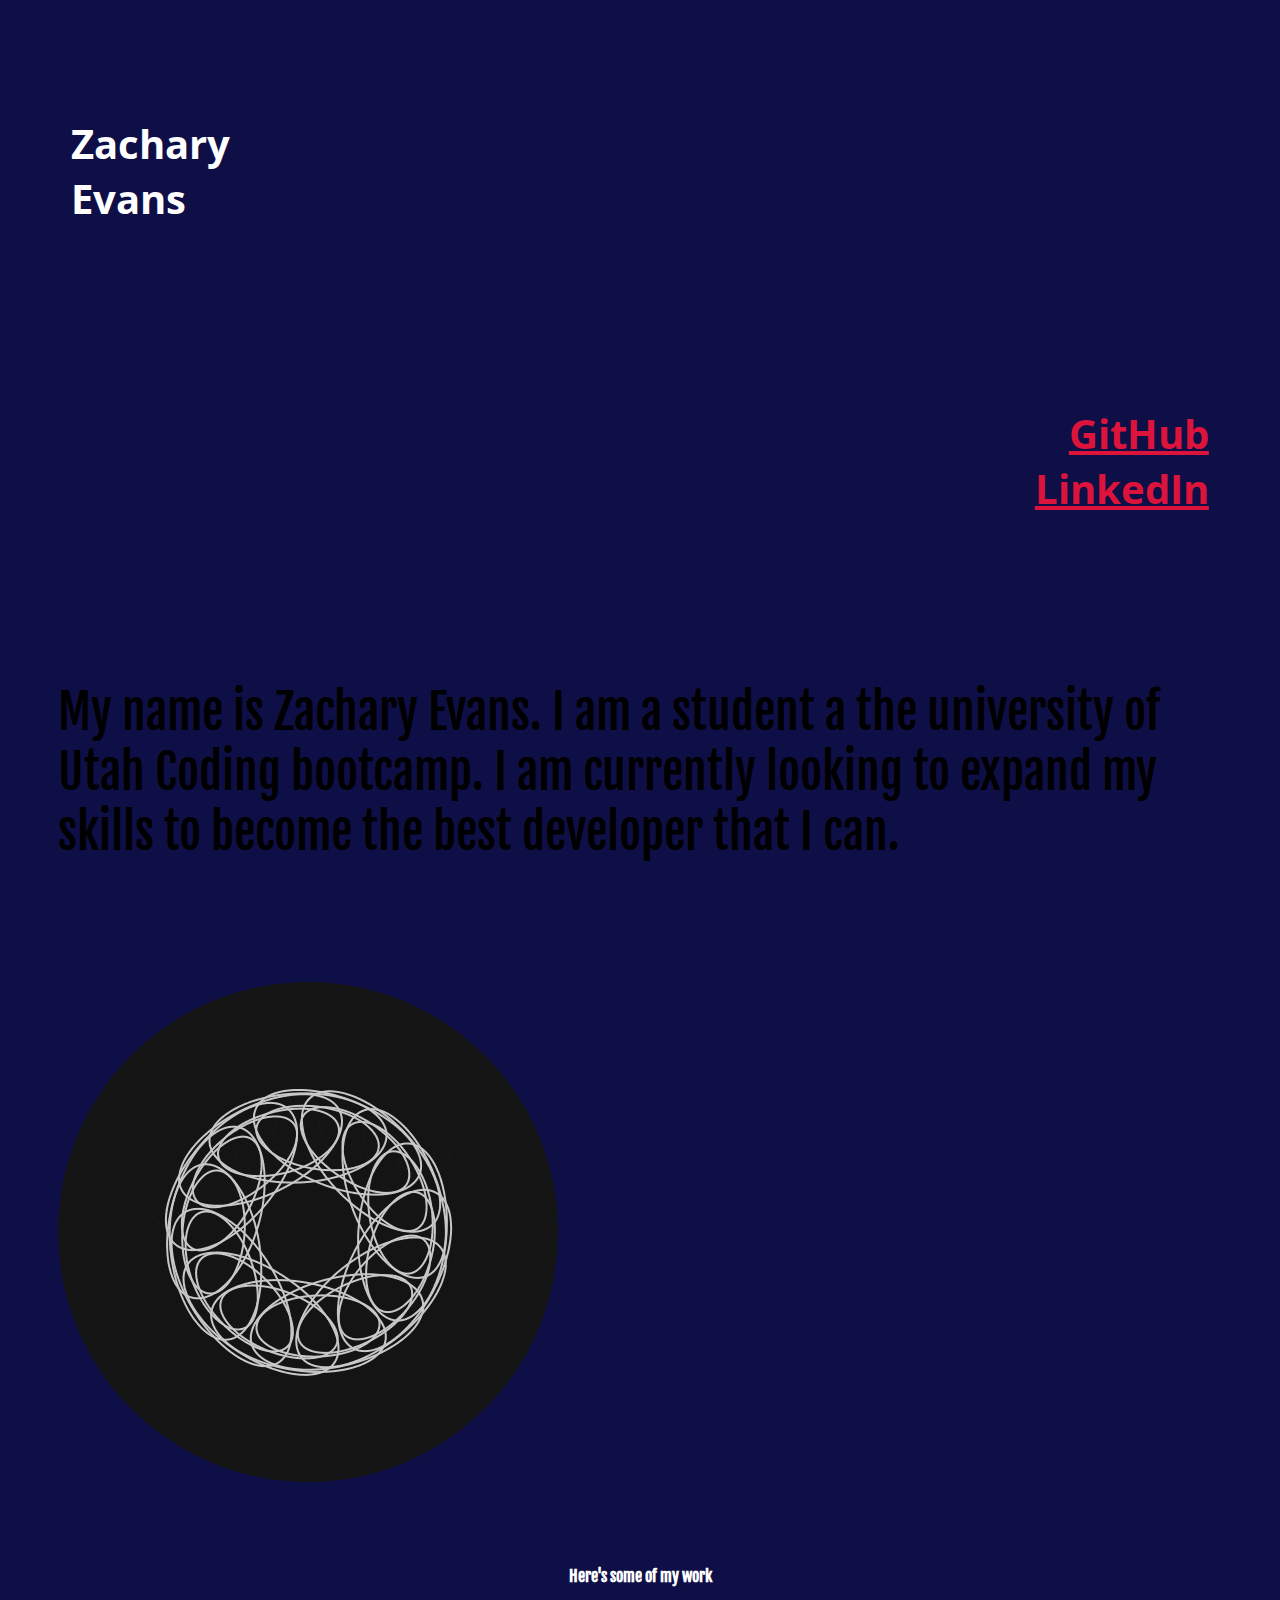
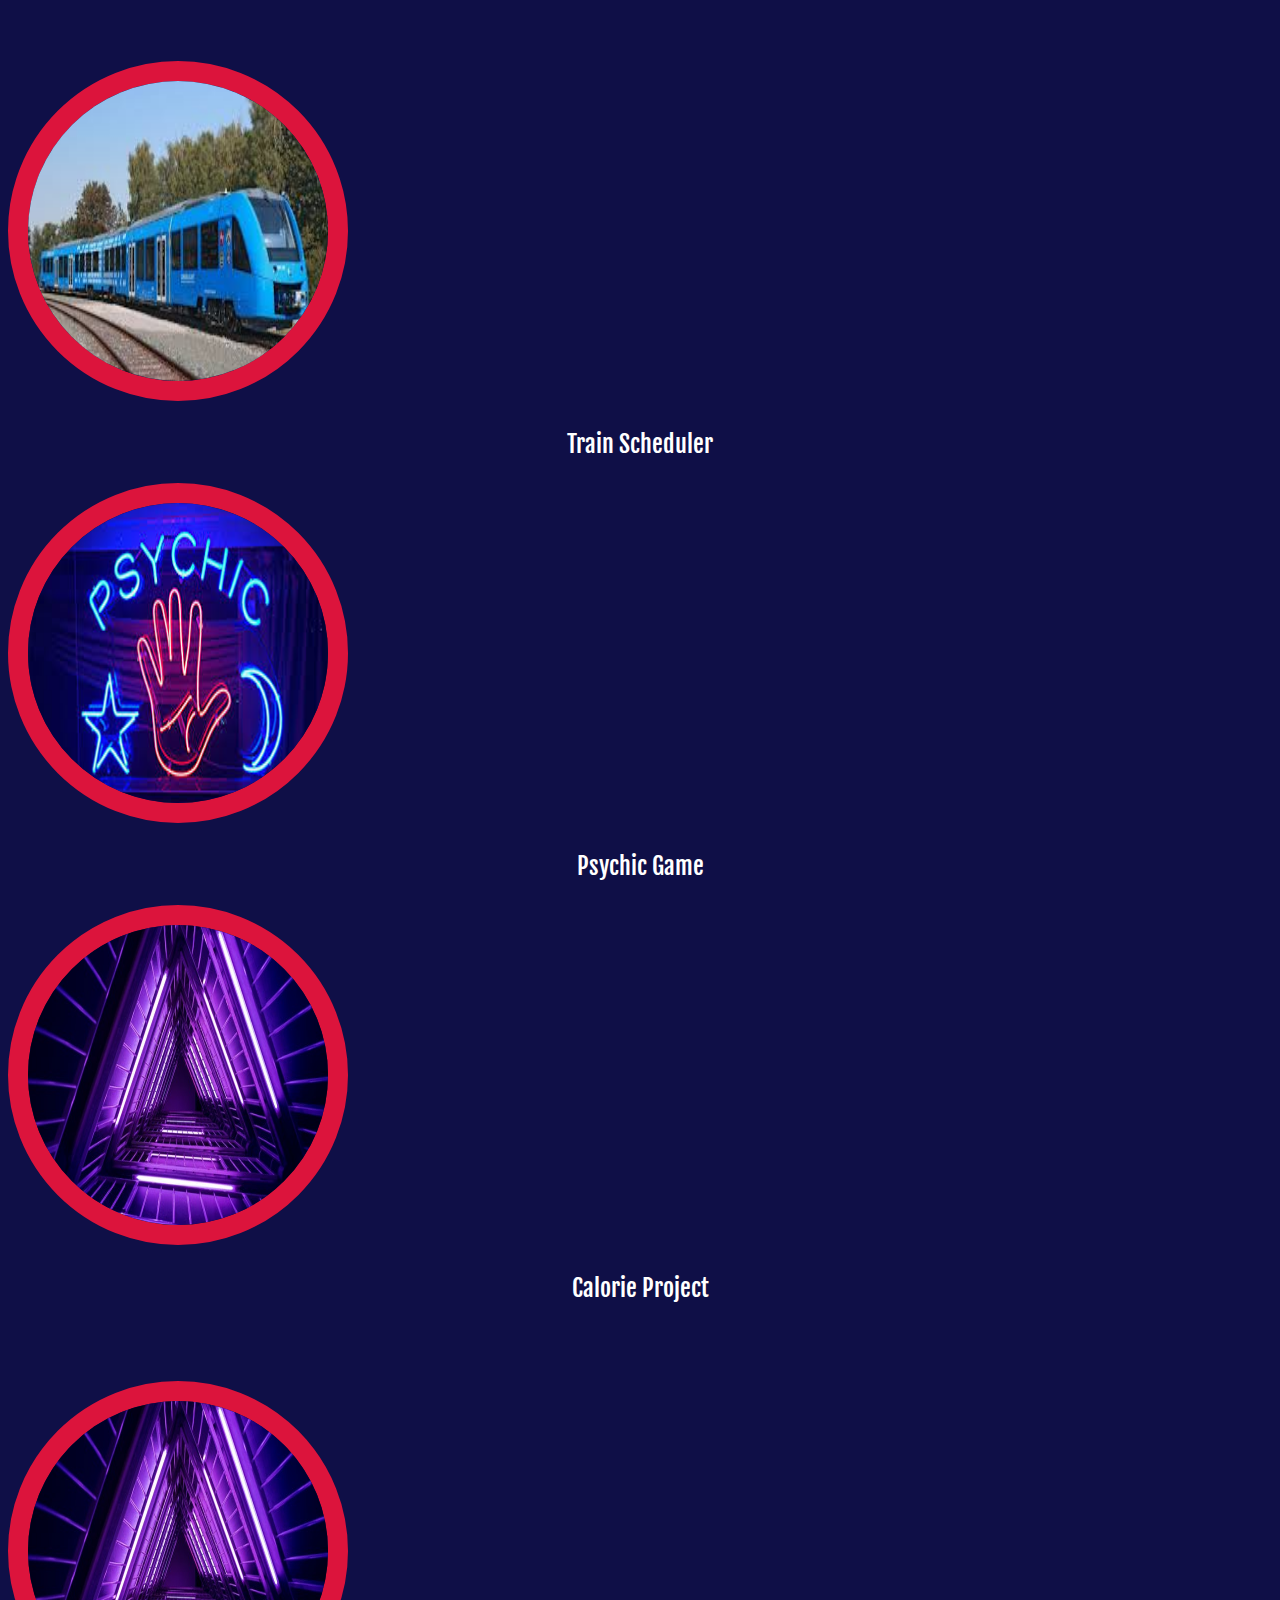
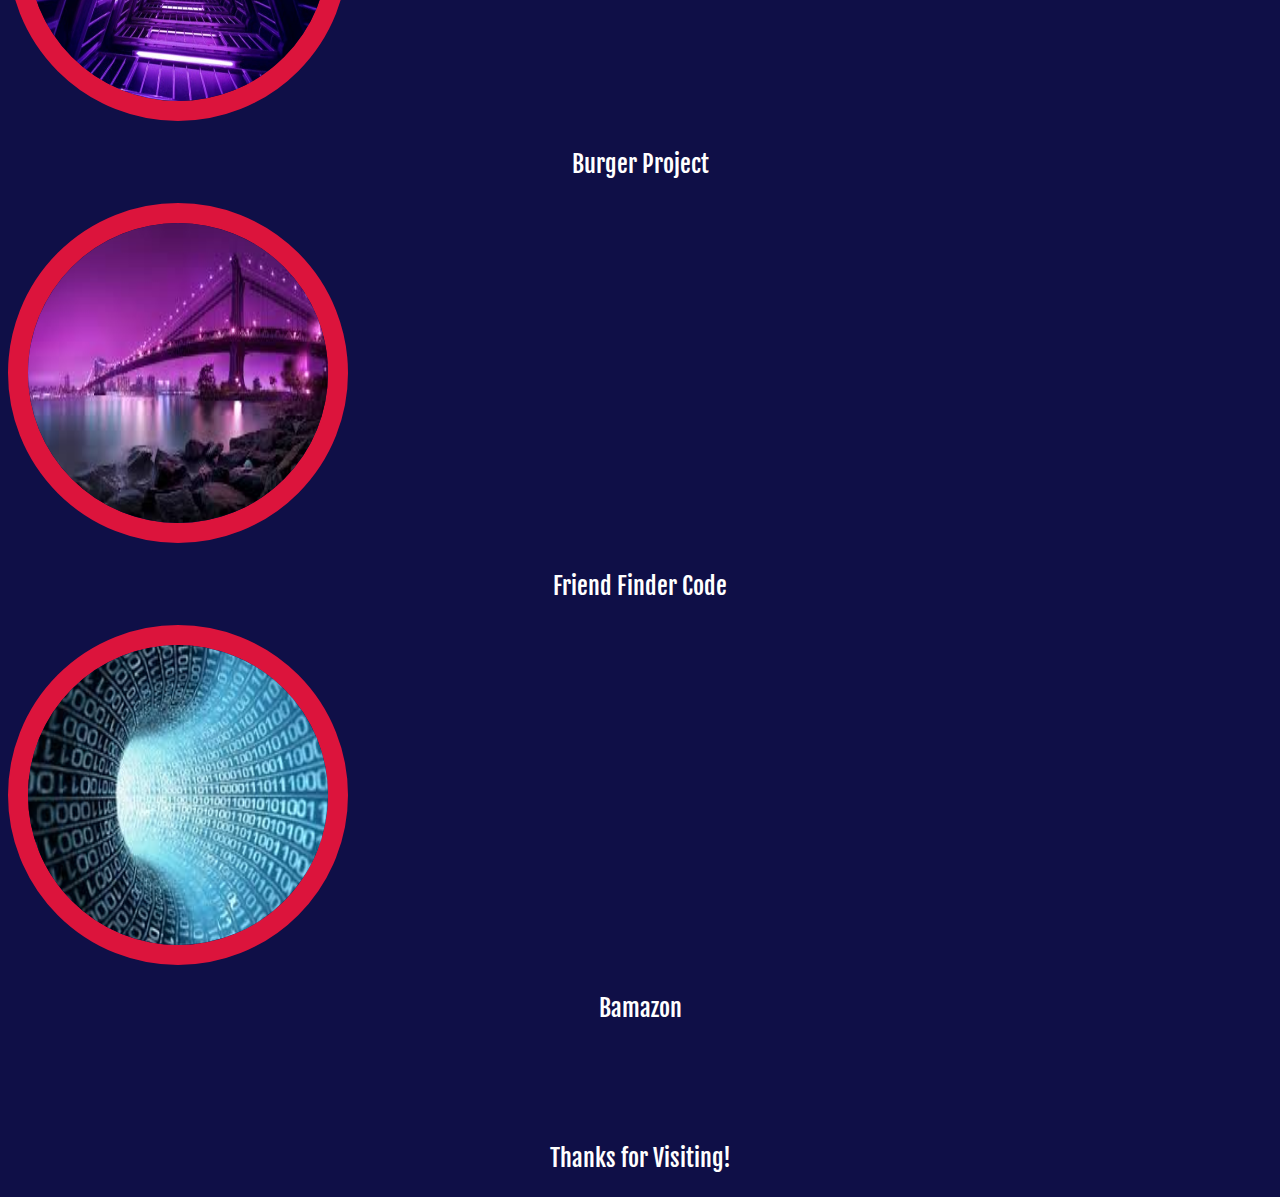
<file: index.html>
<!DOCTYPE html>
<html lang="en">
<head>
    <link href="https://fonts.googleapis.com/css?family=Fjalla+One|Open+Sans+Condensed:300|Roboto" rel="stylesheet">
        <link rel="stylesheet" href="https://stackpath.bootstrapcdn.com/bootstrap/4.1.3/css/bootstrap.min.css" integrity="sha384-MCw98/SFnGE8fJT3GXwEOngsV7Zt27NXFoaoApmYm81iuXoPkFOJwJ8ERdknLPMO" crossorigin="anonymous">
    <link rel="stylesheet" type="text/css" href="assets/css/style.css">
    <link rel="stylesheet" type="text/css" href="assets/images/" >
    <meta charset="UTF-8">
    <meta name="viewport" content="width=device-width, initial-scale=1.0">
    <meta http-equiv="X-UA-Compatible" content="ie=edge">
    <title>Document</title>
</head>
<body>

    
        <div class="container-fluid " >
                <div class="row">
                    
                 <div class= col-sm ><h4 id="topleftname">Zachary <br>
                  Evans</h4></div>
                  
                  <div class="col-sm">
                    <h4 id="topleftlinks">
                        <a class="hyperpic" href="https://github.com/zevans98?tab=repositories">GitHub</a>

                    <br>
                    
                    <a class="hyperpic" href="www.linkedin.com/in/zachary-evans-5a5b3b148">LinkedIn</a>
                    </h4></a>
                  </div>
                </div>
              </div>
   
    
   <div class="container  text-light" id="main" >
     <div class="row">
       <div class="col-.5"></div>

    <div class="col-md">My name is Zachary Evans. I am a student a the university of  Utah Coding bootcamp. I am currently looking to expand my skills to become the best developer that I can.</div>
      <br>
      <br>

      <div class="col-2">
        <img  data-state="still" id="pic" src="assets/images/giphy.gif">
      </div>
    </div>
       
   </div>
   
   <div class="container">
     <div class="row">
       <div class="col">
         <h4 id="middle">
           Here's some of my work
         </h4>
       </div>
     </div>
   </div>

   <br>
   <br>
   <br>


   <div class="container">
      <div class="row">
        <div class="col">
          
          <a  class="hyperpic" href="https://github.com/zevans98/bamazon">
              <img  class="work" src="assets/images/train.jpg" alt="">
          </a>
          <p class="workpara"> Train Scheduler</p>
        </div>
        <div class="col">
          <a class="hyperpic" href href="https://zevans98.github.io/Psychic-Game2/">
              <img  class="work" src="assets/images/psychic.jpg" alt="">
          </a>
          <p class="workpara">Psychic Game</p>
        </div>
        <div class="col">
          <a class="hyperpic" href="https://enigmatic-caverns-71706.herokuapp.com/">
              <img  class="work" src="assets/images/purple.jpg" alt="">
          </a>
          <p class="workpara"> Calorie Project</p>
        </div>
        </div>
        <br>
        <br>
        <br>
        <div class="row">
          <div class="col">
            <a class="hyperpic" href="https://agile-savannah-47799.herokuapp.com/index">
              <img class="work" src="assets/images/purple.jpg">
            
            </a>
            <p class="workpara"> Burger Project</p>
          </div>
          <div class="col"> 
           <a  class="hyperpic" href="https://github.com/zevans98/FriendFinder">
              <img  class="work" src="assets/images/wallpaper.jpg" alt="">
           </a>
           <p class="workpara">Friend Finder Code</p>
          </div>
          <div class="col">
           <a class="hyperpic" href="https://github.com/zevans98/bamazon">
              <img  class="work" src="assets/images/gif.jpg" alt="">
           </a>
           <p class="workpara">Bamazon</p>
          </div>
        </div>
      </div>
    </div>

   
   

  </div>
  <br>
  <br>
  <br>
  <br>
        <div class="container">
          <div class="row">
            <div class="col">
              <p class="workpara">Thanks for Visiting!</p>
            </div>
          </div>
        </div>
        
</body>
</html>
</file>
<file: assets/css/style.css>
body{
    background-color: rgb(15, 15, 71);
}
#name{
    padding:50px;color: white;background-image:radial-gradient(blue,green);
    border-radius: 10%
}
#main{
    padding:50px;font-size: larger; border-radius: 10%;
    font-family: 'Fjalla One', sans-serif; font-size:300%;text-align: left
}
#topleftname{
    color: white; padding:5%; font-family: 'Open Sans Condensed', sans-serif;
    font-size: 250%
}
#topleftlinks{
    text-align:right; padding:5%; color: crimson;font-family: 'Open Sans Condensed', sans-serif; font-size: 250%
}
#pic{
border-radius: 100%;
height: 70%;
}
#middle{
    color: white;text-align: center; font-family: 'Fjalla One', sans-serif;
}
.work{
    
    border-radius: 200%;
    width: 300px;
    height: 300px;
    border-color: black;
    border: 20px;
    border-style: solid;
    
    
   
}
.workpara{
    color: white;text-align: center; font-family: 'Fjalla One', sans-serif; font-size: 150%
}
.hyperpic{
    color: crimson
}
</file>
